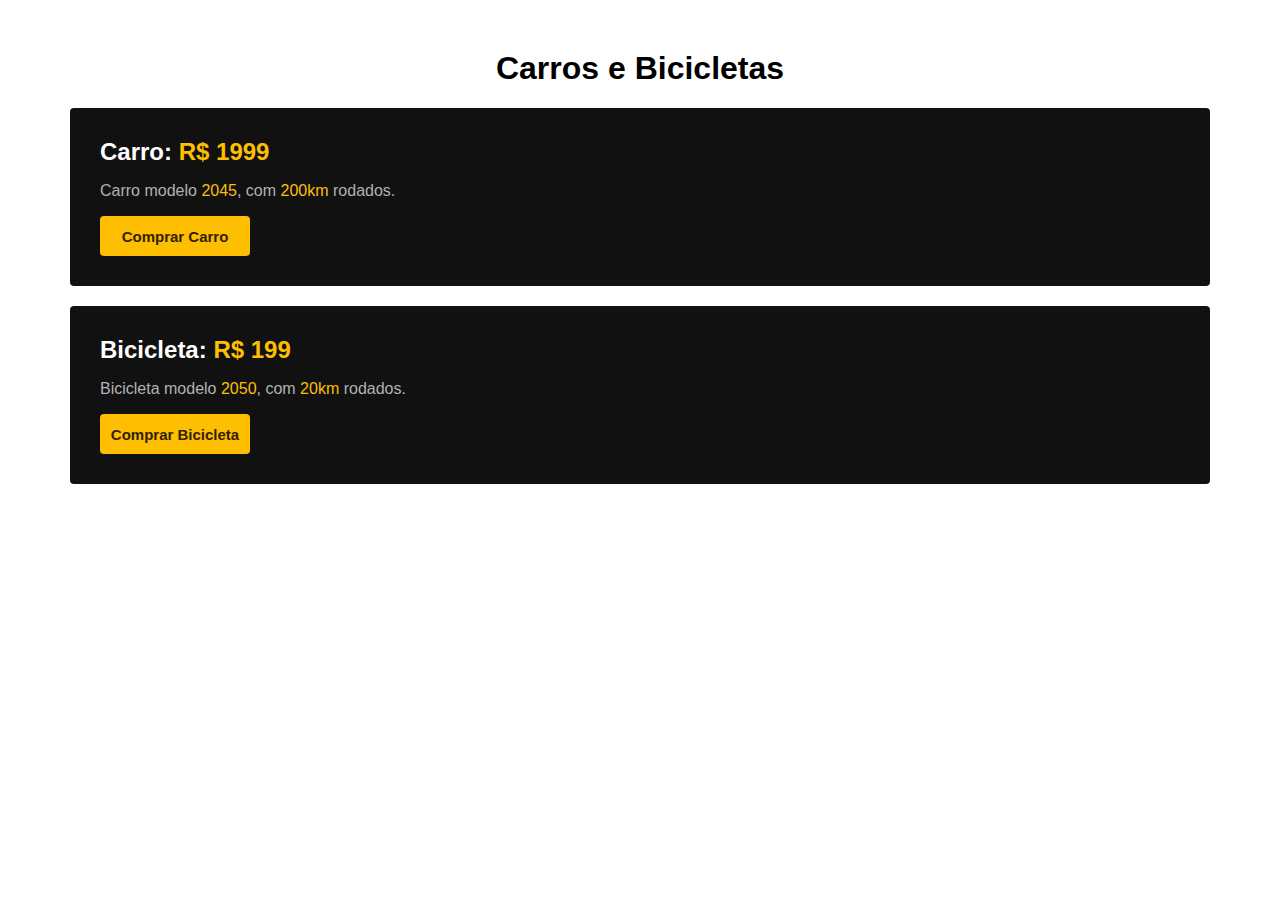
<file: html-e-css/display-exercicio/index.html>
<!DOCTYPE html>
<html lang="en">
  <head>
    <meta charset="UTF-8" />
    <meta name="viewport" content="width=device-width, initial-scale=1.0" />
    <link rel="stylesheet" href="style.css">
    <title>Carros e Bicicletas</title>
  </head>
  <body>
    <h1>Carros e Bicicletas</h1>
    <div class="item">
      <h2>Carro: <span>R$ 1999</span></h2>
      <p>Carro modelo <span>2045</span>, com <span>200km</span> rodados.</p>
      <button>Comprar Carro</button>
    </div>
    <div class="item">
      <h2>Bicicleta: <span>R$ 199</span></h2>
      <p>Bicicleta modelo <span>2050</span>, com <span>20km</span> rodados.</p>
      <button>Comprar Bicicleta</button>
    </div>
  </body>
</html>
</file>
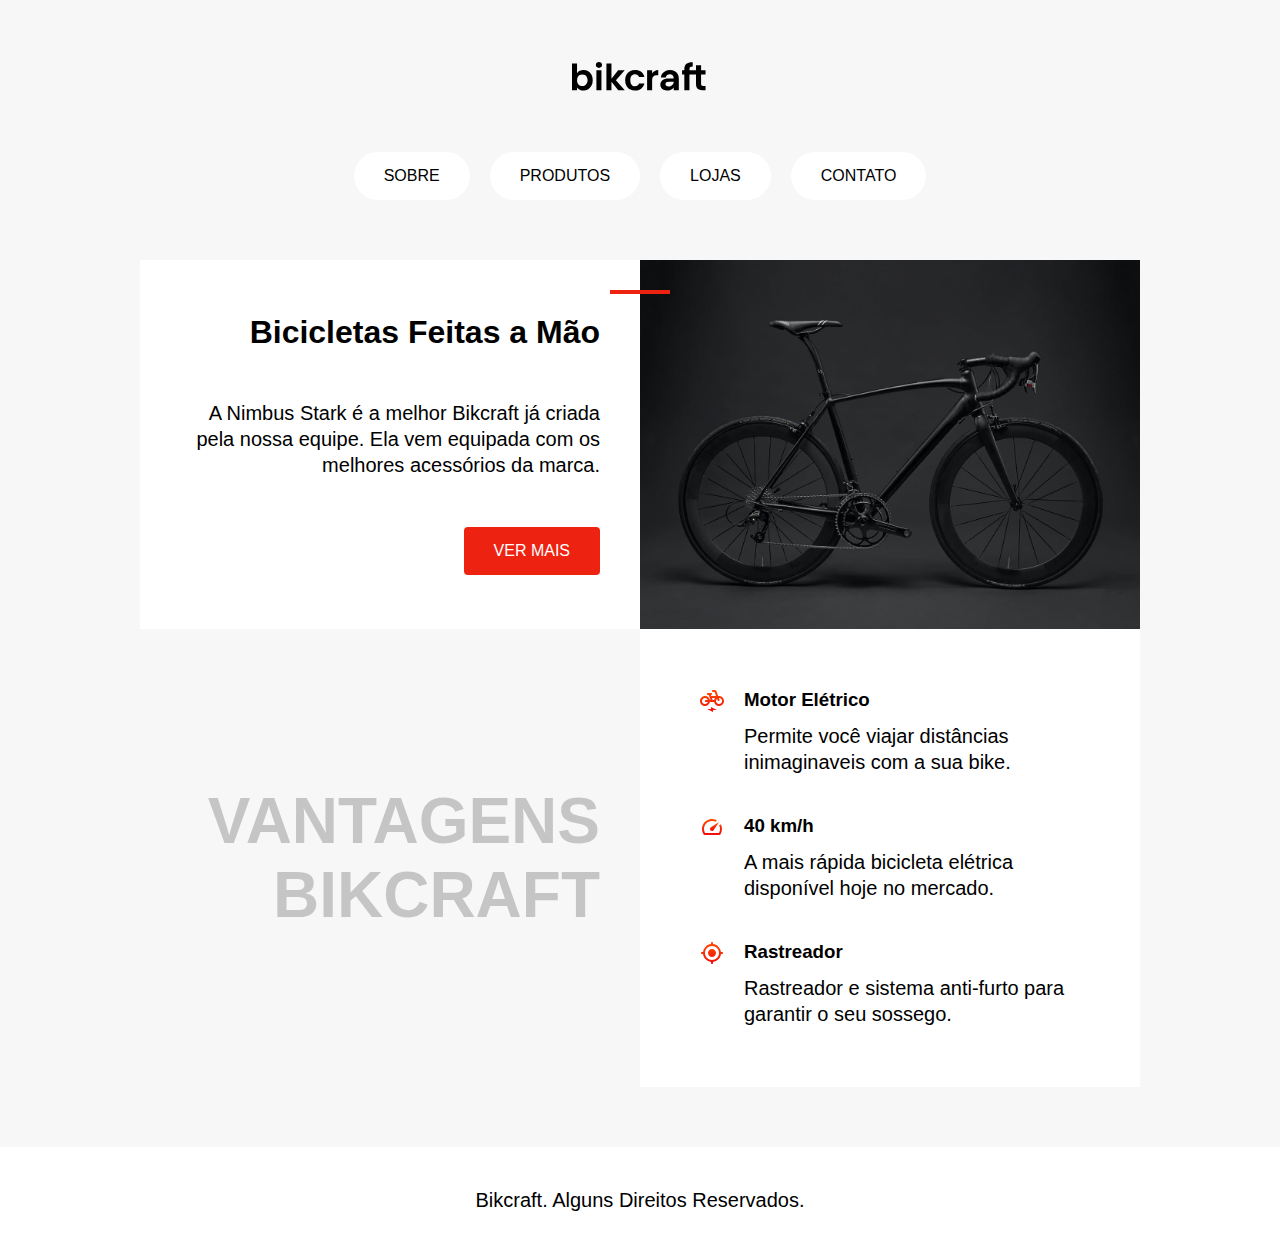
<file: html-e-css/posicionamento-exercicio-1/index.html>
<!DOCTYPE html>
<html lang="en">

<head>
    <meta charset="UTF-8">
    <meta name="viewport" content="width=device-width, initial-scale=1.0">
    <link rel="stylesheet" href="style.css">
    <title>Bikcraft</title>
</head>

<body>

    <img src="./img/bikcraft.svg" alt="Bikcraft">

    <div class="menu">
        <a href="">Sobre</a>
        <a href="">Produtos</a>
        <a href="">Lojas</a>
        <a href="">Contato</a>
    </div>

    <div class="conteudo">
        <div class="introducao">
            <span class="detalhe"></span>
            <h1>Bicicletas Feitas a Mão</h1>
            <p>A Nimbus Stark é a melhor Bikcraft já criada pela nossa equipe. Ela vem equipada com os melhores
                acessórios da marca.</p>
            <a class="botao" href="">Ver mais</a>
        </div>

        <img src="./img/bicicleta.jpg" alt="Bicicleta Bikcraft Preta">

        <h2 class="subtitulo">Vantagens Bikcraft</h2>

        <div class="vantagens">
            <div class="vantagens-item">
                <img src="./img/eletrica.svg" alt="">
                <h3>Motor Elétrico</h3>
                <p>Permite você viajar distâncias inimaginaveis com a sua bike.</p>
            </div>

            <div class="vantagens-item">
                <img src="./img/velocidade.svg" alt="">
                <h3>40 km/h</h3>
                <p>A mais rápida bicicleta elétrica disponível hoje no mercado.</p>
            </div>

            <div class="vantagens-item">
                <img src="./img/rastreador.svg" alt="">
                <h3>Rastreador</h3>
                <p>Rastreador e sistema anti-furto para garantir o seu sossego.</p>
            </div>
        </div>
    </div>

    <div class="rodape">
        <p>Bikcraft. Alguns Direitos Reservados.</p>
    </div>

</body>

</html>
</file>
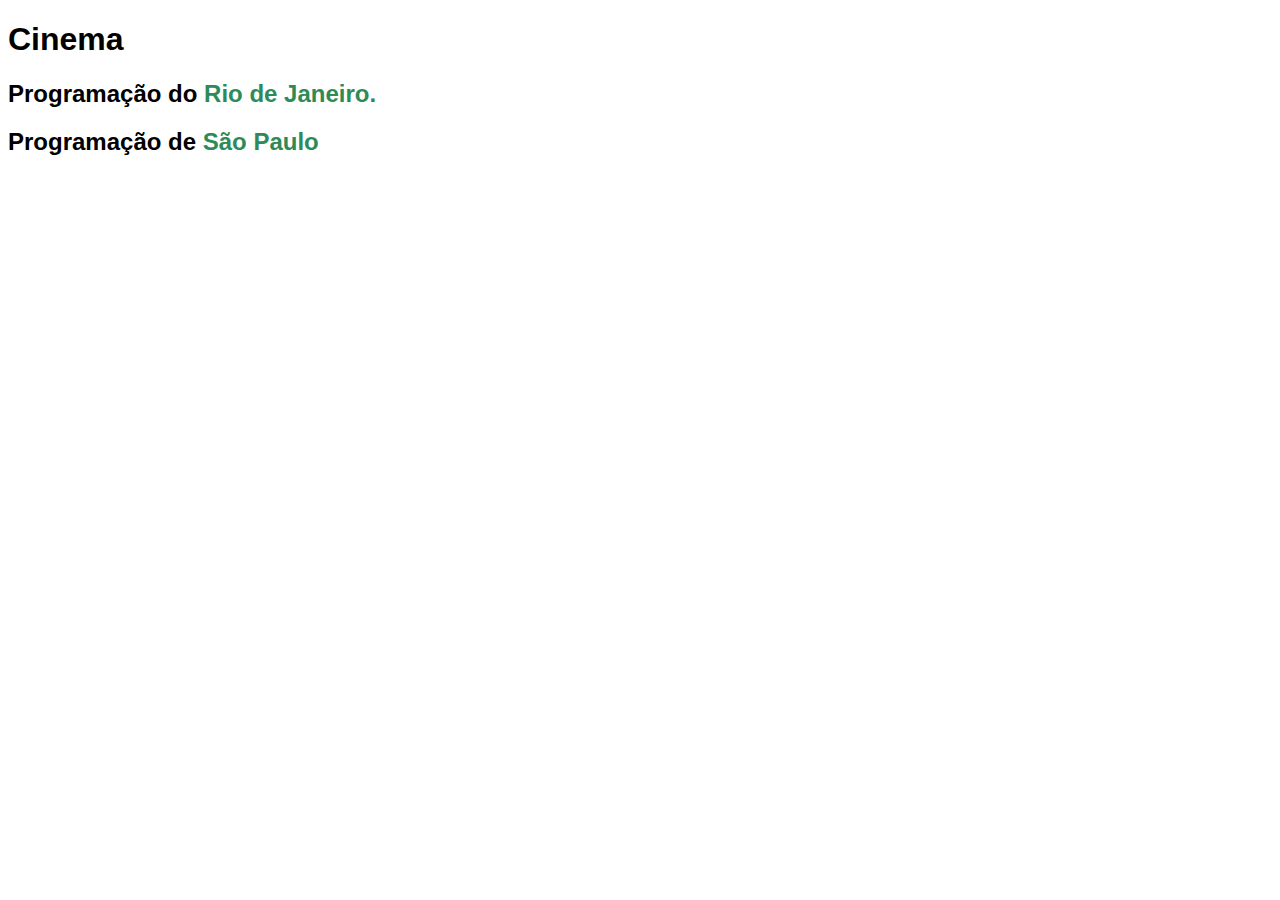
<file: html-e-css/html-exercicio/cinema/index.html>
<!DOCTYPE html>
<html lang="en">
<head>
    <meta charset="UTF-8">
    <meta name="viewport" content="width=device-width, initial-scale=1.0">
    <link rel="stylesheet" href="./css/style.css">
    <title>Cinema</title>
</head>
<body>
    <h1>Cinema</h1>
    <h2>Programação do <a href="./estados/rj.html">Rio de Janeiro.</a></h2>
    <h2>Programação de <a href="./estados/sp.html">São Paulo</a></h2>
</body>
</html>
</file>
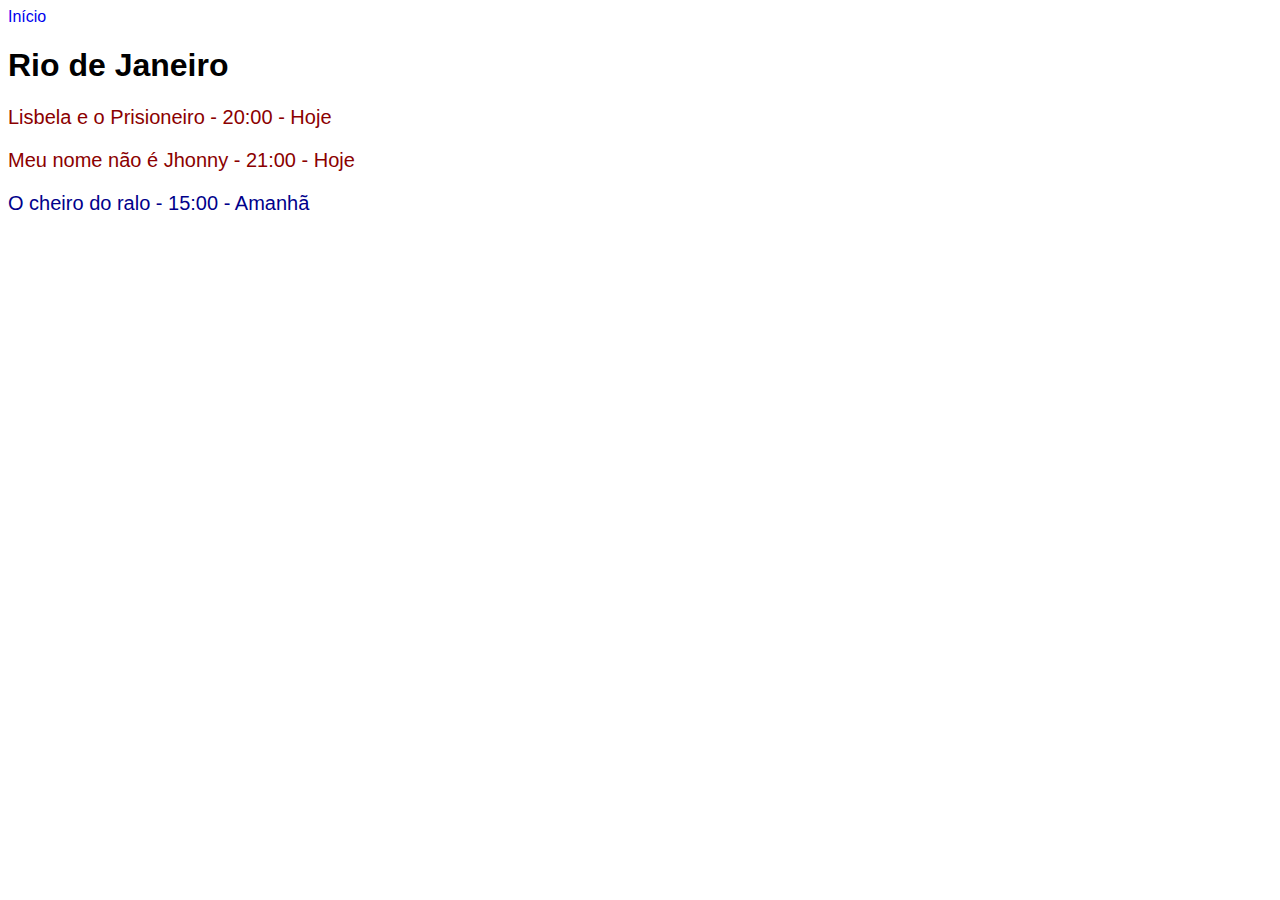
<file: html-e-css/html-exercicio/cinema/estados/rj.html>
<!DOCTYPE html>
<html lang="en">
<head>
    <meta charset="UTF-8">
    <meta name="viewport" content="width=device-width, initial-scale=1.0">
    <link rel="stylesheet" href="../css/style.css">
    <title>Rio de Janeiro | Cinema</title>
</head>
<body>
    <a href="../index.html">Início</a>
    <h1>Rio de Janeiro</h1>
    <p class="hoje">Lisbela e o Prisioneiro - 20:00 - Hoje</p>
    <p class="hoje">Meu nome não é Jhonny - 21:00 - Hoje</p>
    <p class="amanha">O cheiro do ralo - 15:00 - Amanhã</p>
</body>
</html>
</file>
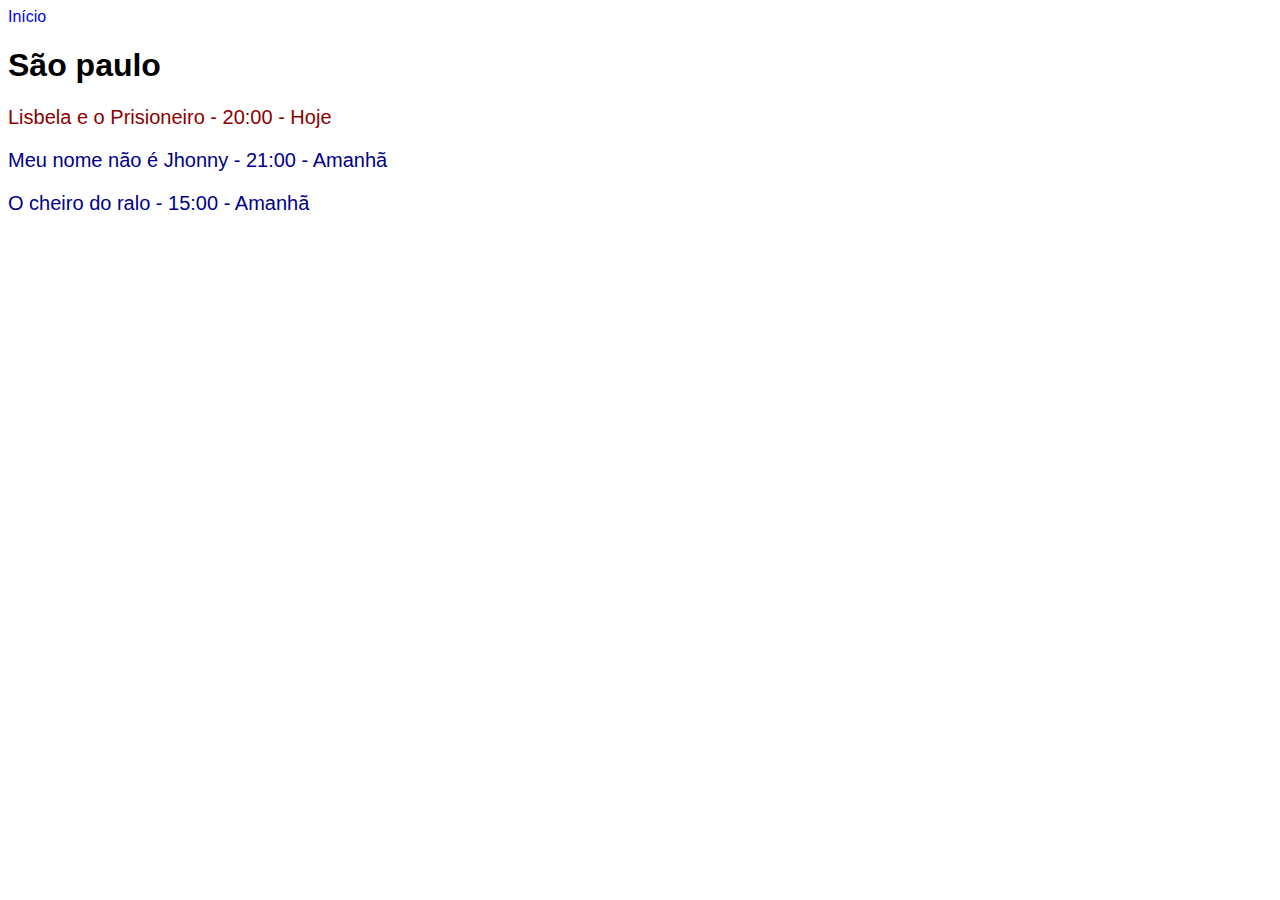
<file: html-e-css/html-exercicio/cinema/estados/sp.html>
<!DOCTYPE html>
<html lang="en">
<head>
    <meta charset="UTF-8">
    <meta name="viewport" content="width=device-width, initial-scale=1.0">
    <link rel="stylesheet" href="../css/style.css">
    <title>São Paulo | Cinema</title>
</head>
<body>
    <a href="../index.html">Início</a>
    <h1>São paulo</h1>
    <p class="hoje">Lisbela e o Prisioneiro - 20:00 - Hoje</p>
    <p class="amanha">Meu nome não é Jhonny - 21:00 - Amanhã</p>
    <p class="amanha">O cheiro do ralo - 15:00 - Amanhã</p>
</body>
</html>
</file>
<file: html-e-css/display-exercicio/style.css>
body {
  font-family: Arial, Helvetica, sans-serif;
  margin: 50px;
}

h1 {
  text-align: center;
}

h2 {
  margin: 0px;
}

p {
    color: #b2b2b2;
}

span {
  color: #febe01;
}

.item {
  background-color: #111;
  border-radius: 4px;
  color: #fff;
  padding: 30px;
  margin: 20px;
}

button {
  color: #332100;
  background: #febe01;
  width: 150px;
  height: 40px;
  border-radius: 4px;
  border: none;
  cursor: pointer;
  font-size: 15px;
  font-weight: bold;
}

button:hover {
    background-color: #fde26a;
    transition: 2s; 
}
</file>
<file: html-e-css/posicionamento-exercicio-1/style.css>
body {
    font-family: Arial, Helvetica, sans-serif;
    margin: 0px;
    background: #f7f7f7;
    display: grid;
    gap: 60px;
    justify-items: center;
    margin-top: 60px;
}

img {
    max-width: 100%;
    display: block;
}

a {
    text-decoration: none;
}

p,
h1,
h2,
h3 {
    margin: 0px;
}

p {
    font-size: 20px;
    line-height: 1.3;
}

.menu {
    display: flex;
    flex-wrap: wrap;
    gap: 20px;
    justify-content: center;
}

.menu a {
    background: #ffffff;
    padding: 15px 30px;
    border-radius: 30px;
    color: #000000;
    text-transform: uppercase;
}

.conteudo {
    display: grid;
    grid-template-columns: 1fr 1fr;
    max-width: 1000px;
}

.introducao {
    background: #fff;
    padding: 40px;
    text-align: right;
    position: relative;
    display: grid;
    gap: 20px;
    align-items: center;
    justify-items: end;
}

.detalhe {
    width: 60px;
    height: 4px;
    background: #e21;
    display: inline-block;
    position: absolute;
    top: 30px;
    right: -30px;
}

.botao {
    background: #e21;
    color: #fff;
    padding: 15px 30px;
    border-radius: 4px;
    text-transform: uppercase;
}

.subtitulo {
    font-size: 64px;
    text-transform: uppercase;
    color: rgba(0, 0, 0, 0.2);
    text-align: right;
    padding: 40px;
    align-self: center;
}

.vantagens {
    background: #fff;
    padding: 40px;
}

.vantagens-item {
    display: grid;
    grid-template-columns: auto 1fr;
    gap: 10px 20px;
    padding: 20px;
}

.vantagens-item p {
     grid-column: 2;
}

.rodape {
    background: #fff;
    width: 100%;
    text-align: center;
    padding: 40px;
    box-sizing: border-box;
}
</file>
<file: html-e-css/html-exercicio/cinema/css/style.css>
body {
    font-family: Arial;
}

.hoje {
    color: darkred;
}

.amanha {
    color: darkblue;
}

a {
    text-decoration: none;
}

h2 a  {
    color: seagreen;
}

p {
    font-size: 20px;
}
</file>
